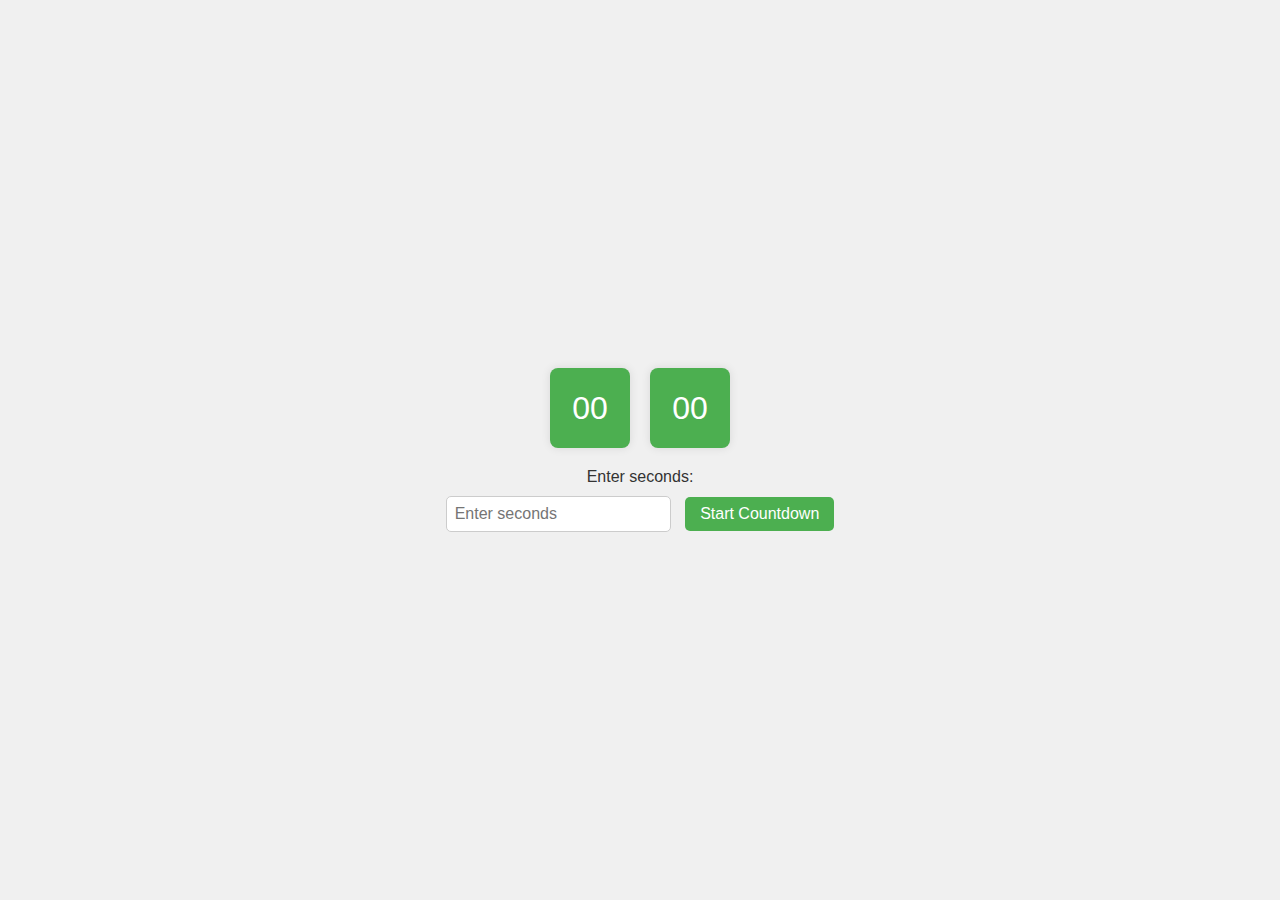
<file: CountDown/index.html>
<!DOCTYPE html>
<html>
<head>
    <link rel="stylesheet" href="styles.css">
</head>
<body>
    <div class="timer-container">
        <div class="time-box" id="minuteBox">
            <label id="minuteLabel">00</label>
        </div>
        <div class="time-box" id="secondBox">
            <label id="secondLabel">00</label>
        </div>
    </div>

    <div class="input-section">
        <label>Enter seconds:</label>
        <input type="number" id="secondInput" placeholder="Enter seconds" />
        <button id="startButton">Start Countdown</button>
    </div>

    <script src="script.js"></script>
</body>
</html>
</file>
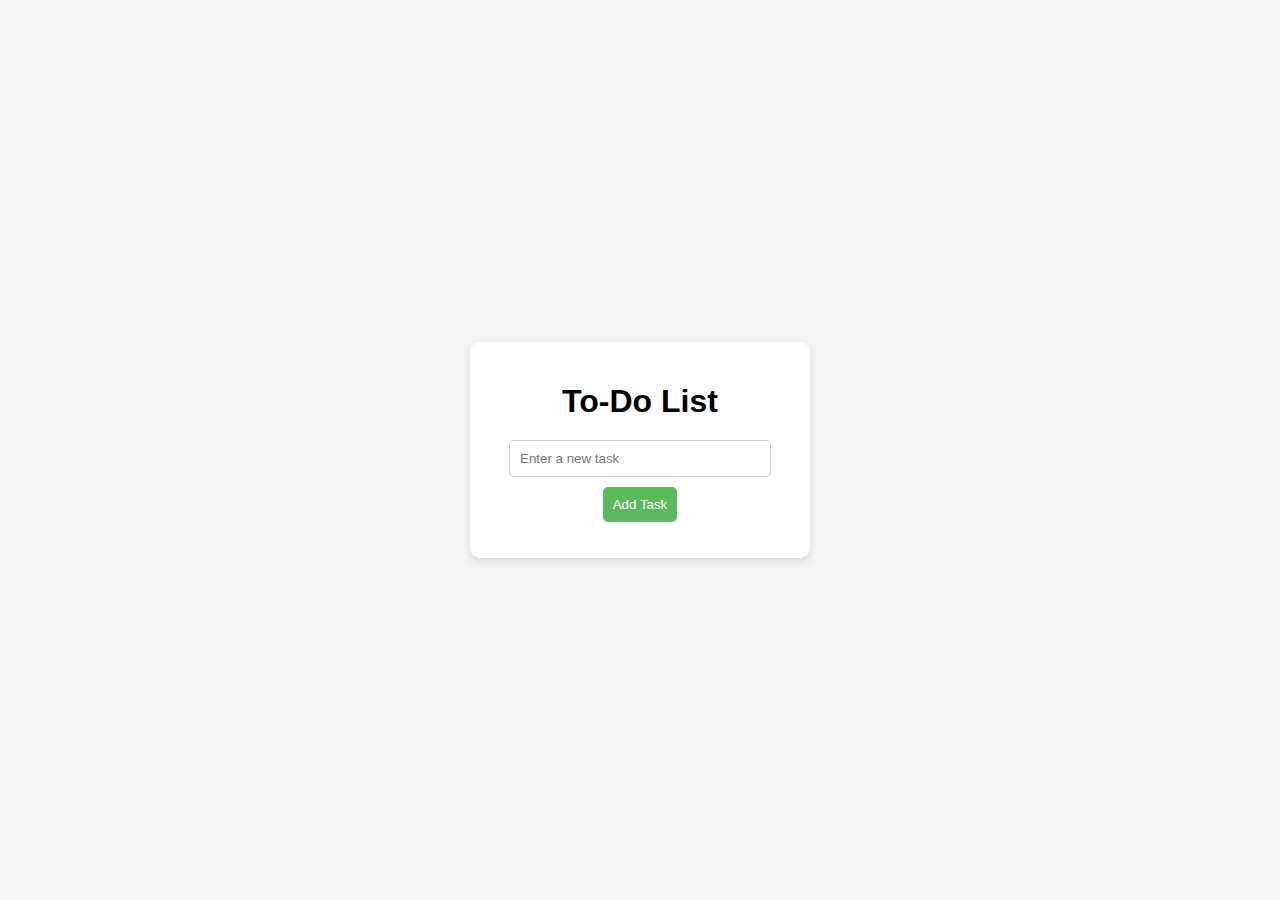
<file: To do list/index.html>
<!DOCTYPE html>
<html lang="en">
<head>
    <meta charset="UTF-8">
    <meta name="viewport" content="width=device-width, initial-scale=1.0">
    <title>To-Do List</title>
    <link rel="stylesheet" href="style.css">
</head>
<body>
    <div class="container">
        <h1>To-Do List</h1>
        <input type="text" id="new-task" placeholder="Enter a new task">
        <button id="add-task-btn">Add Task</button>
        <ul id="task-list"></ul>
    </div>

    <script src="script.js"></script>
</body>
</html>
</file>
<file: CountDown/styles.css>
* {
    margin: 0;
    padding: 0;
    box-sizing: border-box;
}

body {
    display: flex;
    flex-direction: column;
    justify-content: center;
    align-items: center;
    height: 100vh;
    background-color: #f0f0f0;
    font-family: 'Arial', sans-serif;
}

.timer-container {
    display: flex;
    justify-content: center;
    align-items: center;
    margin-bottom: 20px;
}

.time-box {
    background-color: #4CAF50;
    width: 80px;
    height: 80px;
    display: flex;
    justify-content: center;
    align-items: center;
    font-size: 2rem;
    border-radius: 8px;
    margin: 0 10px;
    color: white;
    box-shadow: 0 0 10px rgba(0, 0, 0, 0.1);
    transition: transform 0.3s ease;
}

.time-box:hover {
    transform: scale(1.1);
}

.time-box label {
    color: white;
}

.input-section {
    text-align: center;
}

.input-section label {
    font-size: 1rem;
    color: #333;
    margin-bottom: 10px;
    display: block;
}

input[type="number"] {
    padding: 8px;
    font-size: 1rem;
    margin-right: 10px;
    border-radius: 5px;
    border: 1px solid #ccc;
}

button {
    padding: 8px 15px;
    font-size: 1rem;
    background-color: #4CAF50;
    color: white;
    border: none;
    cursor: pointer;
    border-radius: 5px;
}

button:hover {
    background-color: #45a049;
}

@media (max-width: 768px) {
    button {
        margin-top: 10px;
    }
}
</file>
<file: To do list/style.css>
body {
    font-family: Arial, sans-serif;
    background-color: #f4f4f4;
    display: flex;
    justify-content: center;
    align-items: center;
    height: 100vh;
    margin: 0;
}

.container {
    background-color: #fff;
    padding: 20px;
    border-radius: 10px;
    box-shadow: 0 4px 8px rgba(0, 0, 0, 0.1);
    width: 300px;
    text-align: center;
}

h1 {
    margin-bottom: 20px;
}

input[type="text"] {
    width: 80%;
    padding: 10px;
    margin-bottom: 10px;
    border: 1px solid #ccc;
    border-radius: 5px;
}

button {
    padding: 10px;
    background-color: #5cb85c;
    color: white;
    border: none;
    border-radius: 5px;
    cursor: pointer;
}

button:hover {
    background-color: #4cae4c;
}

ul {
    list-style-type: none;
    padding: 0;
}

li {
    padding: 10px;
    background-color: #f9f9f9;
    border: 1px solid #ddd;
    margin-bottom: 5px;
    display: flex;
    justify-content: space-between;
    align-items: center;
}

.delete-btn {
    background-color: #d9534f;
    padding: 5px 10px;
    text-decoration: none;
}

.delete-btn:hover {
    background-color: #c9302c;
}

.completed {
    text-decoration: line-through;
}
</file>
